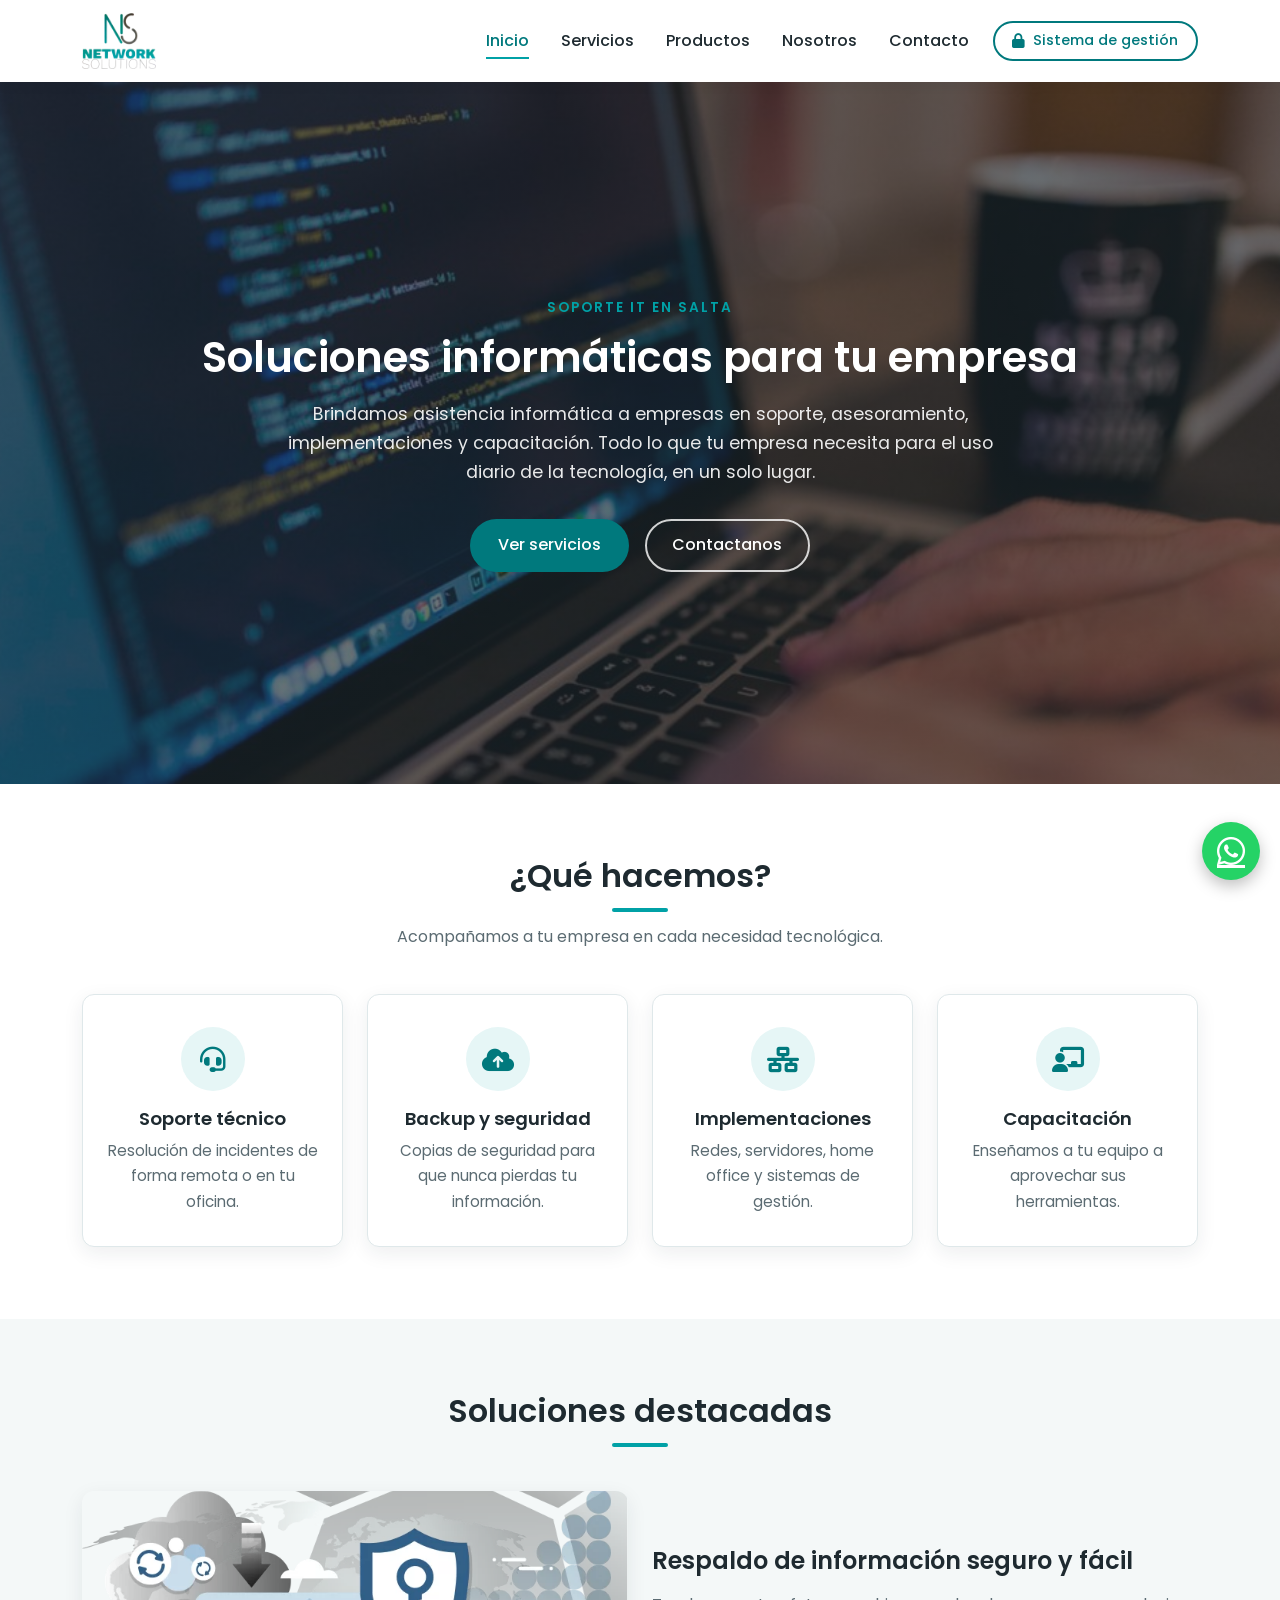
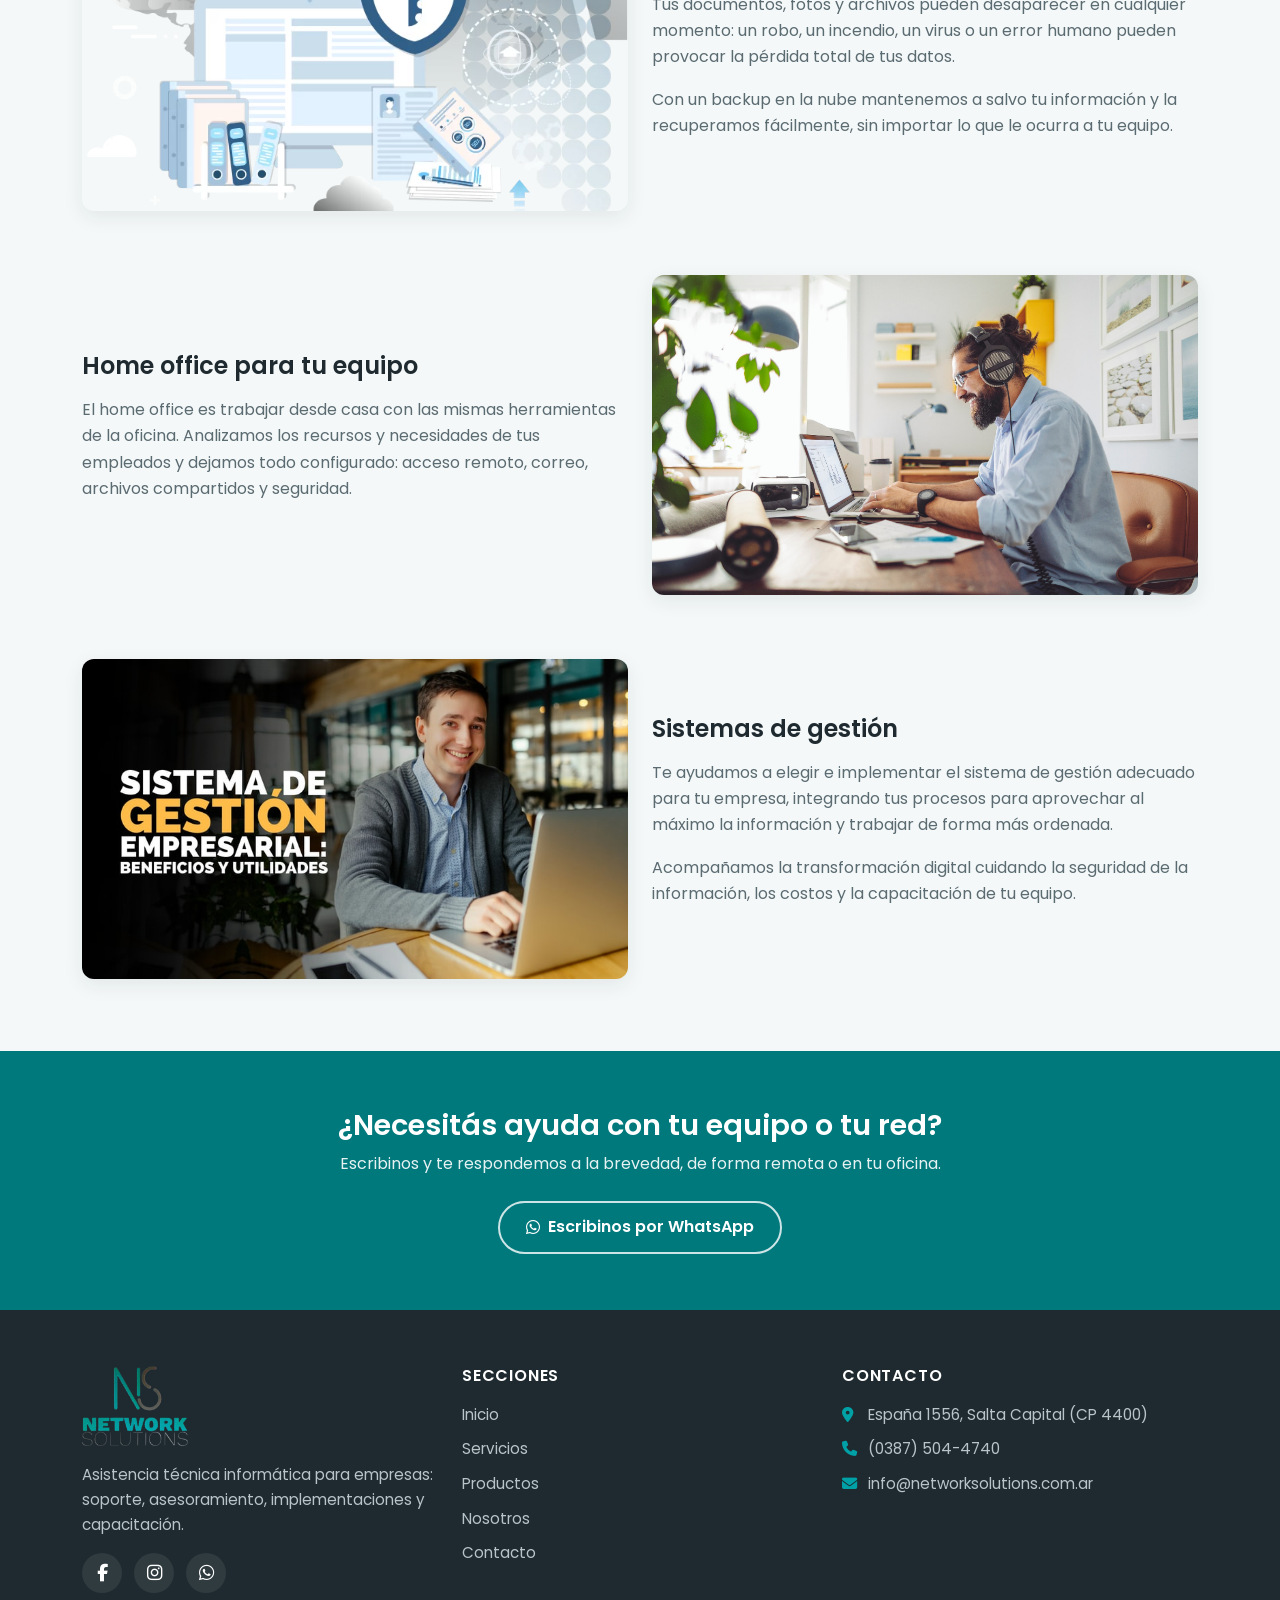
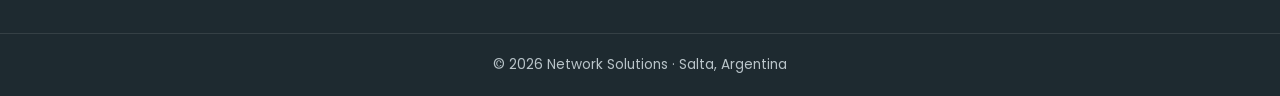
<file: index.html>
<!DOCTYPE html>
<html lang="es">

<head>
    <meta charset="UTF-8">
    <meta name="viewport" content="width=device-width, initial-scale=1.0">
    <meta name="description" content="Asistencia técnica informática para empresas en Salta: soporte, backup, redes, implementaciones y capacitación.">
    <title>Network Solutions | Soporte informático en Salta</title>
    <meta property="og:type" content="website">
    <meta property="og:site_name" content="Network Solutions">
    <meta property="og:title" content="Network Solutions | Soporte informático en Salta">
    <meta property="og:description" content="Soporte técnico, backup, redes, implementaciones y capacitación para empresas en Salta.">
    <meta property="og:url" content="https://www.networksolutions.com.ar/">
    <meta property="og:image" content="https://www.networksolutions.com.ar/img/compartir.jpg">
    <meta property="og:locale" content="es_AR">
    <link rel="icon" href="./img/Logo_NS.png">
    <link href="https://cdn.jsdelivr.net/npm/bootstrap@5.2.3/dist/css/bootstrap.min.css" rel="stylesheet"
        integrity="sha384-rbsA2VBKQhggwzxH7pPCaAqO46MgnOM80zW1RWuH61DGLwZJEdK2Kadq2F9CUG65" crossorigin="anonymous">
    <link rel="stylesheet" href="https://cdnjs.cloudflare.com/ajax/libs/font-awesome/6.7.2/css/all.min.css">
    <link rel="stylesheet" href="./css/estilos.css">
</head>

<body>
    <!-- ENCABEZADO -->
    <header>
        <nav class="navbar navbar-expand-lg navbar-ns sticky-top">
            <div class="container">
                <a class="navbar-brand" href="./index.html">
                    <img src="./img/logo-ns.png" class="logo-nav" alt="Network Solutions">
                </a>
                <button class="navbar-toggler" type="button" data-bs-toggle="collapse" data-bs-target="#menu"
                    aria-controls="menu" aria-expanded="false" aria-label="Abrir menú">
                    <span class="navbar-toggler-icon"></span>
                </button>
                <div class="collapse navbar-collapse" id="menu">
                    <ul class="navbar-nav ms-auto">
                    <li class="nav-item"><a class="nav-link active" aria-current="page" href="./index.html">Inicio</a></li>
                    <li class="nav-item"><a class="nav-link" href="./pages/servicios.html">Servicios</a></li>
                    <li class="nav-item"><a class="nav-link" href="./pages/productos.html">Productos</a></li>
                    <li class="nav-item"><a class="nav-link" href="./pages/nosotros.html">Nosotros</a></li>
                    <li class="nav-item"><a class="nav-link" href="./pages/contacto.html">Contacto</a></li>
                    <li class="nav-item nav-gestion"><a class="btn-ns-outline btn-gestion" href="./gestion/" target="_blank" rel="noopener"><i class="fa-solid fa-lock"></i> Sistema de gestión</a></li>
                    </ul>
                </div>
            </div>
        </nav>
    </header>

    <main>
        <!-- PORTADA -->
        <section class="hero hero-inicio">
            <div class="container">
                <span class="etiqueta">Soporte IT en Salta</span>
                <h1>Soluciones informáticas para tu empresa</h1>
                <p>Brindamos asistencia informática a empresas en soporte, asesoramiento, implementaciones y capacitación.
                    Todo lo que tu empresa necesita para el uso diario de la tecnología, en un solo lugar.</p>
                <div class="hero-botones">
                    <a href="pages/servicios.html" class="btn-ns">Ver servicios</a>
                    <a href="pages/contacto.html" class="btn-ns-light">Contactanos</a>
                </div>
            </div>
        </section>

        <!-- QUÉ HACEMOS -->
        <section class="seccion">
            <div class="container">
                <div class="titulo-seccion">
                    <h2>¿Qué hacemos?</h2>
                    <p>Acompañamos a tu empresa en cada necesidad tecnológica.</p>
                </div>
                <div class="row g-4">
                    <div class="col-sm-6 col-lg-3">
                        <div class="tarjeta">
                            <span class="icono-circulo"><i class="fa-solid fa-headset"></i></span>
                            <h3>Soporte técnico</h3>
                            <p>Resolución de incidentes de forma remota o en tu oficina.</p>
                        </div>
                    </div>
                    <div class="col-sm-6 col-lg-3">
                        <div class="tarjeta">
                            <span class="icono-circulo"><i class="fa-solid fa-cloud-arrow-up"></i></span>
                            <h3>Backup y seguridad</h3>
                            <p>Copias de seguridad para que nunca pierdas tu información.</p>
                        </div>
                    </div>
                    <div class="col-sm-6 col-lg-3">
                        <div class="tarjeta">
                            <span class="icono-circulo"><i class="fa-solid fa-network-wired"></i></span>
                            <h3>Implementaciones</h3>
                            <p>Redes, servidores, home office y sistemas de gestión.</p>
                        </div>
                    </div>
                    <div class="col-sm-6 col-lg-3">
                        <div class="tarjeta">
                            <span class="icono-circulo"><i class="fa-solid fa-chalkboard-user"></i></span>
                            <h3>Capacitación</h3>
                            <p>Enseñamos a tu equipo a aprovechar sus herramientas.</p>
                        </div>
                    </div>
                </div>
            </div>
        </section>

        <!-- DESTACADOS -->
        <section class="seccion seccion-suave">
            <div class="container">
                <div class="titulo-seccion">
                    <h2>Soluciones destacadas</h2>
                </div>

                <div class="row fila-destacada">
                    <div class="col-md-6">
                        <img src="img/copiasnube.webp" alt="Respaldo de información en la nube">
                    </div>
                    <div class="col-md-6">
                        <h3>Respaldo de información seguro y fácil</h3>
                        <p>Tus documentos, fotos y archivos pueden desaparecer en cualquier momento: un robo, un incendio,
                            un virus o un error humano pueden provocar la pérdida total de tus datos.</p>
                        <p>Con un backup en la nube mantenemos a salvo tu información y la recuperamos fácilmente, sin
                            importar lo que le ocurra a tu equipo.</p>
                    </div>
                </div>

                <div class="row fila-destacada flex-md-row-reverse">
                    <div class="col-md-6">
                        <img src="img/home.jpg" alt="Persona trabajando desde su casa">
                    </div>
                    <div class="col-md-6">
                        <h3>Home office para tu equipo</h3>
                        <p>El home office es trabajar desde casa con las mismas herramientas de la oficina. Analizamos los
                            recursos y necesidades de tus empleados y dejamos todo configurado: acceso remoto, correo,
                            archivos compartidos y seguridad.</p>
                    </div>
                </div>

                <div class="row fila-destacada">
                    <div class="col-md-6">
                        <img src="img/gestion.jpg" alt="Sistema de gestión empresarial">
                    </div>
                    <div class="col-md-6">
                        <h3>Sistemas de gestión</h3>
                        <p>Te ayudamos a elegir e implementar el sistema de gestión adecuado para tu empresa, integrando
                            tus procesos para aprovechar al máximo la información y trabajar de forma más ordenada.</p>
                        <p>Acompañamos la transformación digital cuidando la seguridad de la información, los costos y la
                            capacitación de tu equipo.</p>
                    </div>
                </div>
            </div>
        </section>

        <!-- LLAMADA A LA ACCIÓN -->
        <section class="cta">
            <div class="container">
                <h2>¿Necesitás ayuda con tu equipo o tu red?</h2>
                <p>Escribinos y te respondemos a la brevedad, de forma remota o en tu oficina.</p>
                <a href="https://wa.me/5493875044740?text=Hola%2C%20quisiera%20hacer%20una%20consulta" class="btn-ns-light" target="_blank" rel="noopener"><i class="fa-brands fa-whatsapp"></i> Escribinos por WhatsApp</a>
            </div>
        </section>
    </main>

    <!-- PIE DE PÁGINA -->
    <footer>
        <div class="container">
            <div class="row gy-4">
                <div class="col-md-4">
                    <img src="./img/logo-ns.png" class="logo-pie" alt="Network Solutions">
                    <p>Asistencia técnica informática para empresas: soporte, asesoramiento, implementaciones y capacitación.</p>
                    <div class="redes">
                        <a href="https://www.facebook.com/" target="_blank" rel="noopener" aria-label="Facebook"><i class="fa-brands fa-facebook-f"></i></a>
                        <a href="https://www.instagram.com/" target="_blank" rel="noopener" aria-label="Instagram"><i class="fa-brands fa-instagram"></i></a>
                        <a href="https://wa.me/5493875044740" target="_blank" rel="noopener" aria-label="WhatsApp"><i class="fa-brands fa-whatsapp"></i></a>
                    </div>
                </div>
                <div class="col-md-4">
                    <h4>SECCIONES</h4>
                    <ul>
                        <li><a href="./index.html">Inicio</a></li>
                        <li><a href="./pages/servicios.html">Servicios</a></li>
                        <li><a href="./pages/productos.html">Productos</a></li>
                        <li><a href="./pages/nosotros.html">Nosotros</a></li>
                        <li><a href="./pages/contacto.html">Contacto</a></li>
                    </ul>
                </div>
                <div class="col-md-4">
                    <h4>CONTACTO</h4>
                    <ul>
                        <li><i class="fa-solid fa-location-dot"></i> España 1556, Salta Capital (CP 4400)</li>
                        <li><i class="fa-solid fa-phone"></i> <a href="tel:+543875044740">(0387) 504-4740</a></li>
                        <li><i class="fa-solid fa-envelope"></i> <a href="mailto:info@networksolutions.com.ar">info@networksolutions.com.ar</a></li>
                    </ul>
                </div>
            </div>
        </div>
        <div class="pie-final">© 2026 Network Solutions · Salta, Argentina</div>
    </footer>

    <!-- BOTÓN FLOTANTE DE WHATSAPP -->
    <a href="https://wa.me/5493875044740?text=Hola%2C%20quisiera%20hacer%20una%20consulta" class="wasap" target="_blank" rel="noopener" aria-label="Escribinos por WhatsApp">
        <i class="fa-brands fa-whatsapp"></i>
    </a>

    <script src="https://cdn.jsdelivr.net/npm/bootstrap@5.2.3/dist/js/bootstrap.bundle.min.js"
        integrity="sha384-kenU1KFdBIe4zVF0s0G1M5b4hcpxyD9F7jL+jjXkk+Q2h455rYXK/7HAuoJl+0I4"
        crossorigin="anonymous"></script>
</body>

</html>
</file>
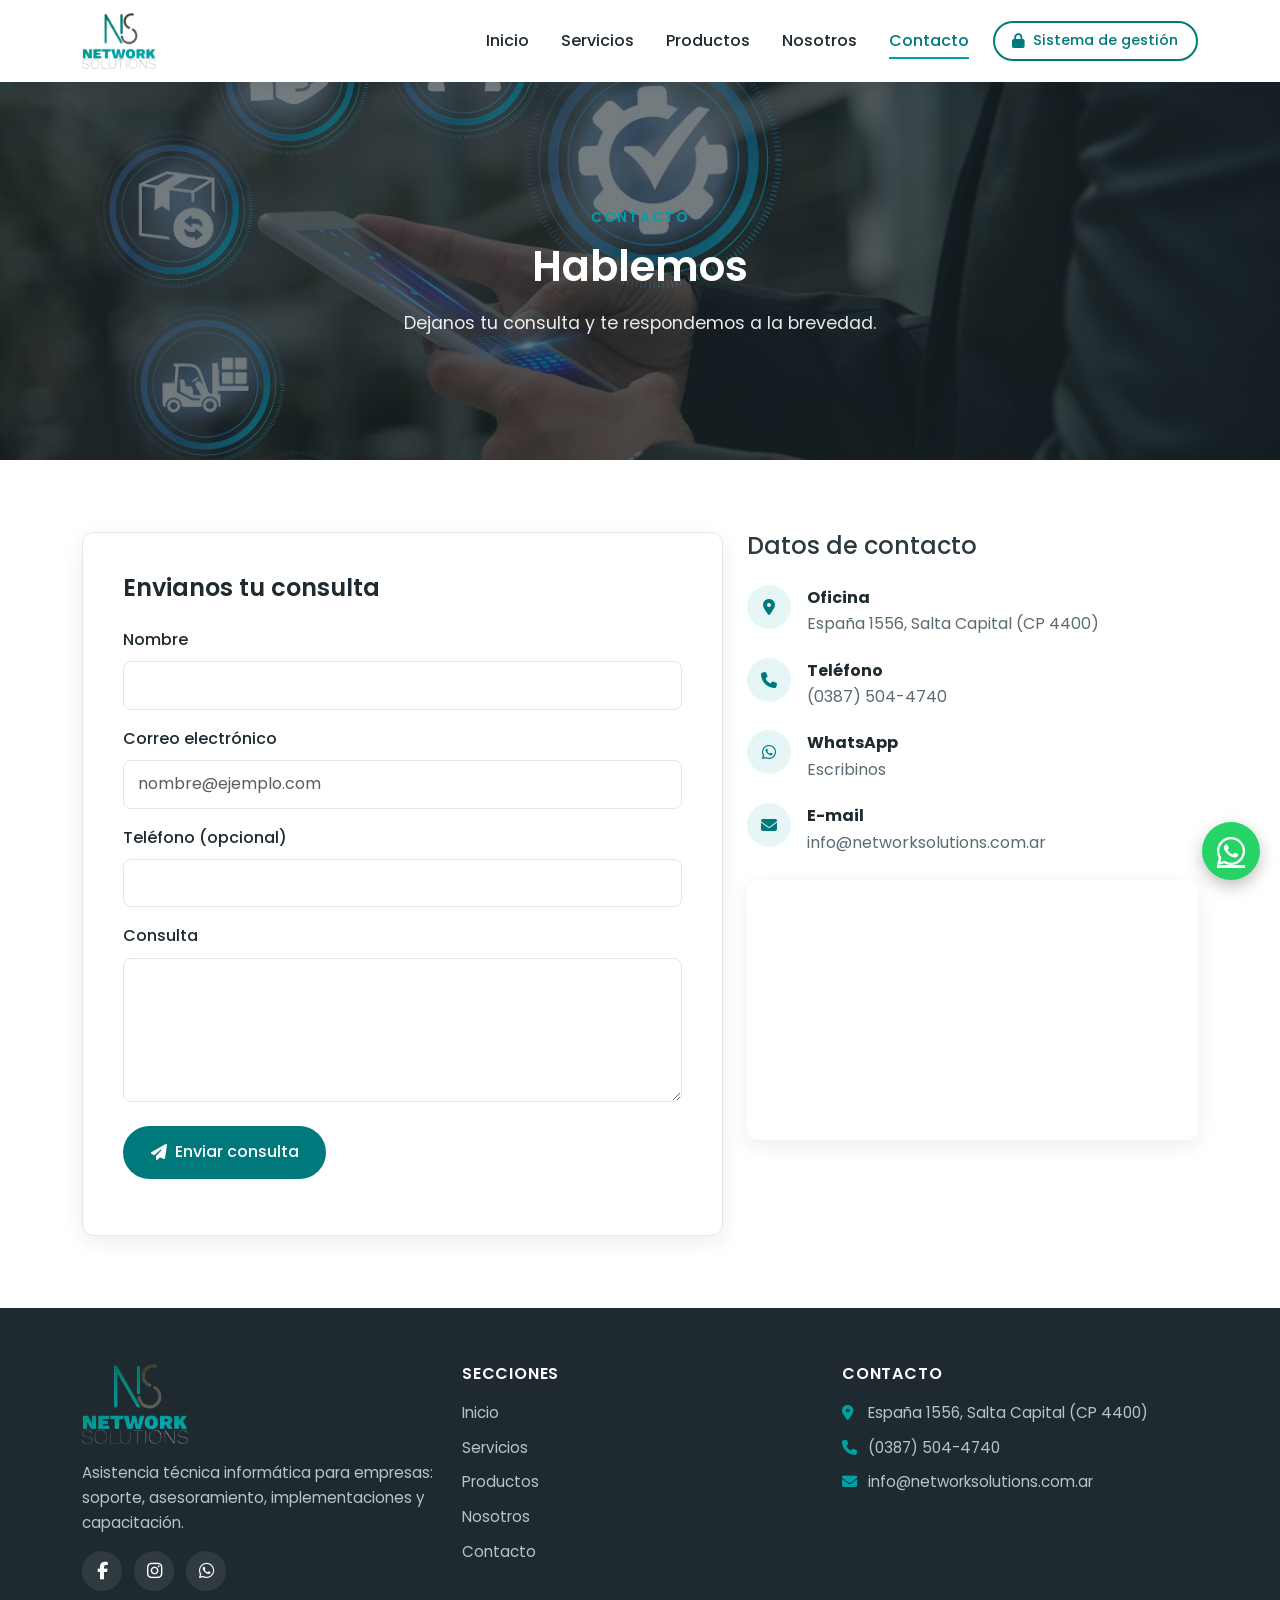
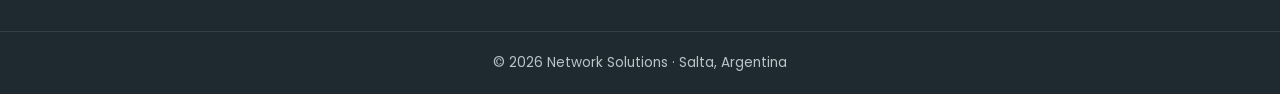
<file: pages/contacto.html>
<!DOCTYPE html>
<html lang="es">

<head>
    <meta charset="UTF-8">
    <meta name="viewport" content="width=device-width, initial-scale=1.0">
    <meta name="description" content="Contactá a Network Solutions: España 1556, Salta. Teléfono, WhatsApp y formulario de consultas.">
    <title>Contacto | Network Solutions</title>
    <link rel="icon" href="../img/Logo_NS.png">
    <link href="https://cdn.jsdelivr.net/npm/bootstrap@5.2.3/dist/css/bootstrap.min.css" rel="stylesheet"
        integrity="sha384-rbsA2VBKQhggwzxH7pPCaAqO46MgnOM80zW1RWuH61DGLwZJEdK2Kadq2F9CUG65" crossorigin="anonymous">
    <link rel="stylesheet" href="https://cdnjs.cloudflare.com/ajax/libs/font-awesome/6.7.2/css/all.min.css">
    <link rel="stylesheet" href="../css/estilos.css">
</head>

<body>
    <!-- ENCABEZADO -->
    <header>
        <nav class="navbar navbar-expand-lg navbar-ns sticky-top">
            <div class="container">
                <a class="navbar-brand" href="../index.html">
                    <img src="../img/logo-ns.png" class="logo-nav" alt="Network Solutions">
                </a>
                <button class="navbar-toggler" type="button" data-bs-toggle="collapse" data-bs-target="#menu"
                    aria-controls="menu" aria-expanded="false" aria-label="Abrir menú">
                    <span class="navbar-toggler-icon"></span>
                </button>
                <div class="collapse navbar-collapse" id="menu">
                    <ul class="navbar-nav ms-auto">
                    <li class="nav-item"><a class="nav-link" href="../index.html">Inicio</a></li>
                    <li class="nav-item"><a class="nav-link" href="../pages/servicios.html">Servicios</a></li>
                    <li class="nav-item"><a class="nav-link" href="../pages/productos.html">Productos</a></li>
                    <li class="nav-item"><a class="nav-link" href="../pages/nosotros.html">Nosotros</a></li>
                    <li class="nav-item"><a class="nav-link active" aria-current="page" href="../pages/contacto.html">Contacto</a></li>
                    <li class="nav-item nav-gestion"><a class="btn-ns-outline btn-gestion" href="../gestion/" target="_blank" rel="noopener"><i class="fa-solid fa-lock"></i> Sistema de gestión</a></li>
                    </ul>
                </div>
            </div>
        </nav>
    </header>

    <main>
        <!-- PORTADA -->
        <section class="hero hero-contacto">
            <div class="container">
                <span class="etiqueta">Contacto</span>
                <h1>Hablemos</h1>
                <p>Dejanos tu consulta y te respondemos a la brevedad.</p>
            </div>
        </section>

        <section class="seccion">
            <div class="container">
                <div class="row g-4 gy-5">
                    <div class="col-lg-7">
                        <form class="form-ns" id="formContacto" action="https://formsubmit.co/info@networksolutions.com.ar" method="POST">
                            <h2>Envianos tu consulta</h2>
                            <input type="hidden" name="_subject" value="Nueva consulta desde la web">
                            <input type="hidden" name="_template" value="table">
                            <input type="text" name="_honey" style="display:none">
                            <div class="mb-3">
                                <label for="nombre" class="form-label">Nombre</label>
                                <input type="text" class="form-control" id="nombre" name="nombre" required>
                            </div>
                            <div class="mb-3">
                                <label for="email" class="form-label">Correo electrónico</label>
                                <input type="email" class="form-control" id="email" name="email" placeholder="nombre@ejemplo.com" required>
                            </div>
                            <div class="mb-3">
                                <label for="telefono" class="form-label">Teléfono (opcional)</label>
                                <input type="tel" class="form-control" id="telefono" name="telefono">
                            </div>
                            <div class="mb-4">
                                <label for="consulta" class="form-label">Consulta</label>
                                <textarea class="form-control" id="consulta" name="consulta" rows="5" required></textarea>
                            </div>
                            <button type="submit" class="btn-ns"><i class="fa-solid fa-paper-plane"></i> Enviar consulta</button>
                            <div id="formMensaje" class="mt-3" role="status" aria-live="polite"></div>
                        </form>
                    </div>
                    <div class="col-lg-5">
                        <h2 class="h4 mb-4">Datos de contacto</h2>
                        <ul class="datos-contacto">
                            <li><i class="fa-solid fa-location-dot"></i><div><strong>Oficina</strong><span>España 1556, Salta Capital (CP 4400)</span></div></li>
                            <li><i class="fa-solid fa-phone"></i><div><strong>Teléfono</strong><a href="tel:+543875044740">(0387) 504-4740</a></div></li>
                            <li><i class="fa-brands fa-whatsapp"></i><div><strong>WhatsApp</strong><a href="https://wa.me/5493875044740" target="_blank" rel="noopener">Escribinos</a></div></li>
                            <li><i class="fa-solid fa-envelope"></i><div><strong>E-mail</strong><a href="mailto:info@networksolutions.com.ar">info@networksolutions.com.ar</a></div></li>
                        </ul>
                        <iframe class="mapa" title="Ubicación de la oficina" loading="lazy"
                            src="https://maps.google.com/maps?q=Espa%C3%B1a%201556%2C%20Salta%2C%20Argentina&amp;z=16&amp;output=embed"></iframe>
                    </div>
                </div>
            </div>
        </section>
    </main>

    <!-- PIE DE PÁGINA -->
    <footer>
        <div class="container">
            <div class="row gy-4">
                <div class="col-md-4">
                    <img src="../img/logo-ns.png" class="logo-pie" alt="Network Solutions">
                    <p>Asistencia técnica informática para empresas: soporte, asesoramiento, implementaciones y capacitación.</p>
                    <div class="redes">
                        <a href="https://www.facebook.com/" target="_blank" rel="noopener" aria-label="Facebook"><i class="fa-brands fa-facebook-f"></i></a>
                        <a href="https://www.instagram.com/" target="_blank" rel="noopener" aria-label="Instagram"><i class="fa-brands fa-instagram"></i></a>
                        <a href="https://wa.me/5493875044740" target="_blank" rel="noopener" aria-label="WhatsApp"><i class="fa-brands fa-whatsapp"></i></a>
                    </div>
                </div>
                <div class="col-md-4">
                    <h4>SECCIONES</h4>
                    <ul>
                        <li><a href="../index.html">Inicio</a></li>
                        <li><a href="../pages/servicios.html">Servicios</a></li>
                        <li><a href="../pages/productos.html">Productos</a></li>
                        <li><a href="../pages/nosotros.html">Nosotros</a></li>
                        <li><a href="../pages/contacto.html">Contacto</a></li>
                    </ul>
                </div>
                <div class="col-md-4">
                    <h4>CONTACTO</h4>
                    <ul>
                        <li><i class="fa-solid fa-location-dot"></i> España 1556, Salta Capital (CP 4400)</li>
                        <li><i class="fa-solid fa-phone"></i> <a href="tel:+543875044740">(0387) 504-4740</a></li>
                        <li><i class="fa-solid fa-envelope"></i> <a href="mailto:info@networksolutions.com.ar">info@networksolutions.com.ar</a></li>
                    </ul>
                </div>
            </div>
        </div>
        <div class="pie-final">© 2026 Network Solutions · Salta, Argentina</div>
    </footer>

    <!-- BOTÓN FLOTANTE DE WHATSAPP -->
    <a href="https://wa.me/5493875044740?text=Hola%2C%20quisiera%20hacer%20una%20consulta" class="wasap" target="_blank" rel="noopener" aria-label="Escribinos por WhatsApp">
        <i class="fa-brands fa-whatsapp"></i>
    </a>

    <script src="https://cdn.jsdelivr.net/npm/bootstrap@5.2.3/dist/js/bootstrap.bundle.min.js"
        integrity="sha384-kenU1KFdBIe4zVF0s0G1M5b4hcpxyD9F7jL+jjXkk+Q2h455rYXK/7HAuoJl+0I4"
        crossorigin="anonymous"></script>
    <!-- Envío del formulario sin salir de la página (FormSubmit en modo AJAX) -->
    <script>
        (function () {
            var form = document.getElementById('formContacto');
            var msj = document.getElementById('formMensaje');
            if (!form || !window.fetch) return;   // sin JavaScript: envío común
            form.addEventListener('submit', function (e) {
                e.preventDefault();
                if (form._honey && form._honey.value) return;   // robot
                var boton = form.querySelector('button[type=submit]');
                var datos = {};
                new FormData(form).forEach(function (v, k) { datos[k] = v; });
                boton.disabled = true;
                msj.className = 'mt-3';
                msj.textContent = 'Enviando…';
                fetch('https://formsubmit.co/ajax/info@networksolutions.com.ar', {
                    method: 'POST',
                    headers: { 'Content-Type': 'application/json', 'Accept': 'application/json' },
                    body: JSON.stringify(datos)
                }).then(function (r) { return r.json(); }).then(function (r) {
                    if (String(r.success) === 'true') {
                        form.reset();
                        msj.className = 'mt-3 alert alert-success';
                        msj.textContent = '¡Gracias! Recibimos tu consulta y te respondemos a la brevedad.';
                    } else { throw new Error(r.message || 'error'); }
                }).catch(function () {
                    msj.className = 'mt-3 alert alert-danger';
                    msj.innerHTML = 'No pudimos enviar la consulta. Probá de nuevo o escribinos por <a href="https://wa.me/5493875044740" target="_blank" rel="noopener">WhatsApp</a>.';
                }).finally(function () { boton.disabled = false; });
            });
        })();
    </script>
</body>

</html>
</file>
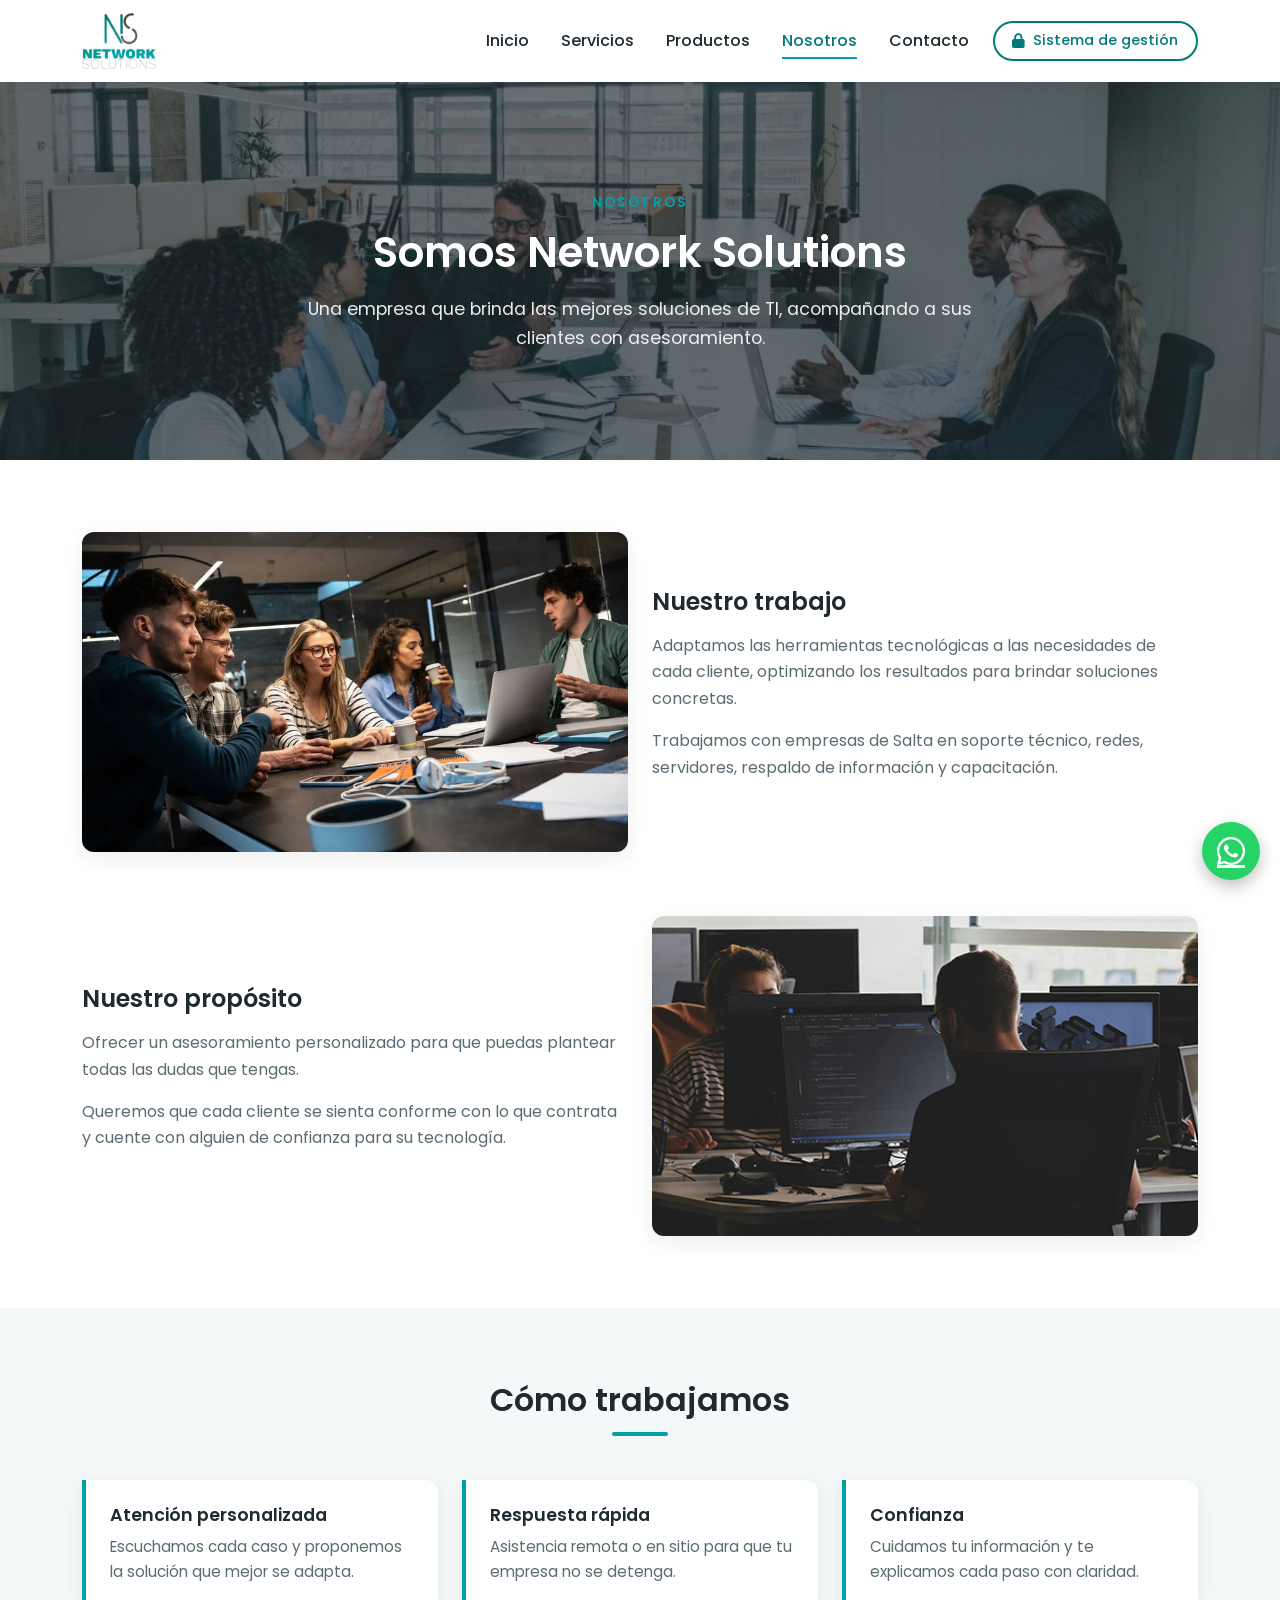
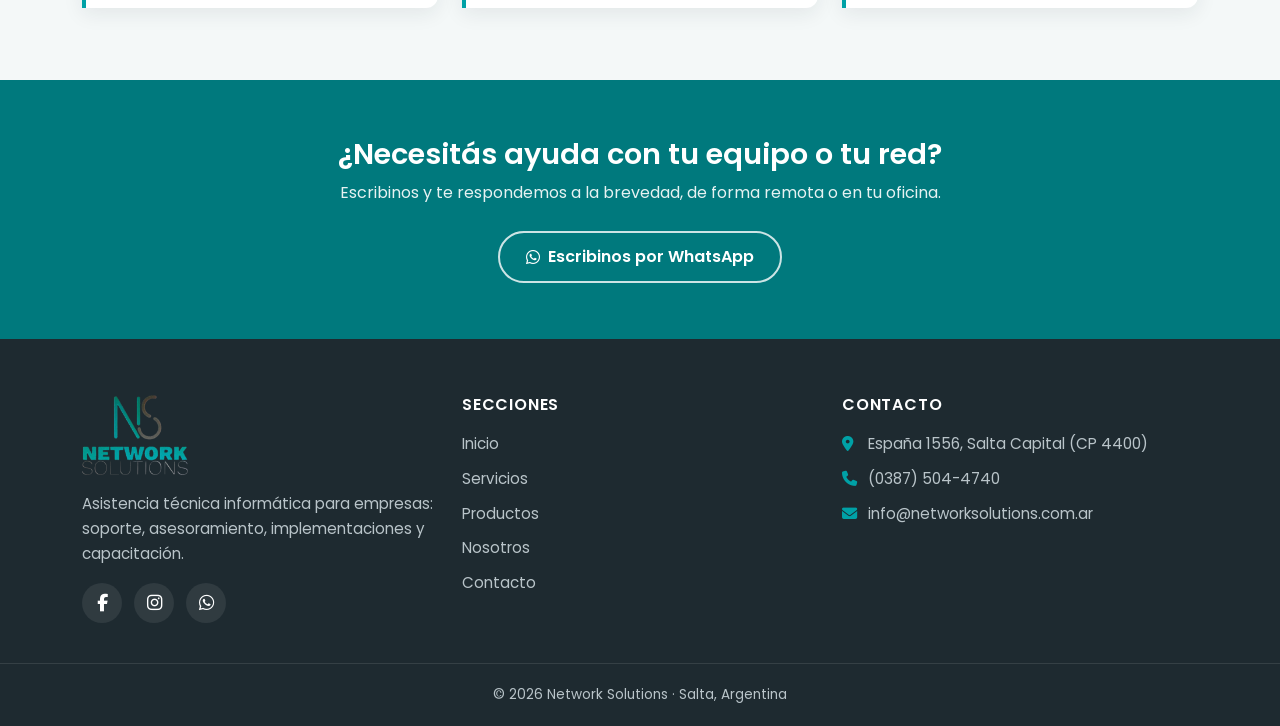
<file: pages/nosotros.html>
<!DOCTYPE html>
<html lang="es">

<head>
    <meta charset="UTF-8">
    <meta name="viewport" content="width=device-width, initial-scale=1.0">
    <meta name="description" content="Conocé a Network Solutions: soluciones de TI y asesoramiento personalizado para empresas en Salta.">
    <title>Nosotros | Network Solutions</title>
    <link rel="icon" href="../img/Logo_NS.png">
    <link href="https://cdn.jsdelivr.net/npm/bootstrap@5.2.3/dist/css/bootstrap.min.css" rel="stylesheet"
        integrity="sha384-rbsA2VBKQhggwzxH7pPCaAqO46MgnOM80zW1RWuH61DGLwZJEdK2Kadq2F9CUG65" crossorigin="anonymous">
    <link rel="stylesheet" href="https://cdnjs.cloudflare.com/ajax/libs/font-awesome/6.7.2/css/all.min.css">
    <link rel="stylesheet" href="../css/estilos.css">
</head>

<body>
    <!-- ENCABEZADO -->
    <header>
        <nav class="navbar navbar-expand-lg navbar-ns sticky-top">
            <div class="container">
                <a class="navbar-brand" href="../index.html">
                    <img src="../img/logo-ns.png" class="logo-nav" alt="Network Solutions">
                </a>
                <button class="navbar-toggler" type="button" data-bs-toggle="collapse" data-bs-target="#menu"
                    aria-controls="menu" aria-expanded="false" aria-label="Abrir menú">
                    <span class="navbar-toggler-icon"></span>
                </button>
                <div class="collapse navbar-collapse" id="menu">
                    <ul class="navbar-nav ms-auto">
                    <li class="nav-item"><a class="nav-link" href="../index.html">Inicio</a></li>
                    <li class="nav-item"><a class="nav-link" href="../pages/servicios.html">Servicios</a></li>
                    <li class="nav-item"><a class="nav-link" href="../pages/productos.html">Productos</a></li>
                    <li class="nav-item"><a class="nav-link active" aria-current="page" href="../pages/nosotros.html">Nosotros</a></li>
                    <li class="nav-item"><a class="nav-link" href="../pages/contacto.html">Contacto</a></li>
                    <li class="nav-item nav-gestion"><a class="btn-ns-outline btn-gestion" href="../gestion/" target="_blank" rel="noopener"><i class="fa-solid fa-lock"></i> Sistema de gestión</a></li>
                    </ul>
                </div>
            </div>
        </nav>
    </header>

    <main>
        <!-- PORTADA -->
        <section class="hero hero-nosotros">
            <div class="container">
                <span class="etiqueta">Nosotros</span>
                <h1>Somos Network Solutions</h1>
                <p>Una empresa que brinda las mejores soluciones de TI, acompañando a sus clientes con asesoramiento.</p>
            </div>
        </section>

        <section class="seccion">
            <div class="container">
                <div class="row fila-destacada">
                    <div class="col-md-6">
                        <img src="../img/Nosotros1.webp" alt="Equipo de trabajo de Network Solutions">
                    </div>
                    <div class="col-md-6">
                        <h3>Nuestro trabajo</h3>
                        <p>Adaptamos las herramientas tecnológicas a las necesidades de cada cliente, optimizando los
                            resultados para brindar soluciones concretas.</p>
                        <p>Trabajamos con empresas de Salta en soporte técnico, redes, servidores, respaldo de información y
                            capacitación.</p>
                    </div>
                </div>
                <div class="row fila-destacada flex-md-row-reverse">
                    <div class="col-md-6">
                        <img src="../img/nosotros2.jpg" alt="Técnicos trabajando en computadoras">
                    </div>
                    <div class="col-md-6">
                        <h3>Nuestro propósito</h3>
                        <p>Ofrecer un asesoramiento personalizado para que puedas plantear todas las dudas que tengas.</p>
                        <p>Queremos que cada cliente se sienta conforme con lo que contrata y cuente con alguien de
                            confianza para su tecnología.</p>
                    </div>
                </div>
            </div>
        </section>

        <section class="seccion seccion-suave">
            <div class="container">
                <div class="titulo-seccion">
                    <h2>Cómo trabajamos</h2>
                </div>
                <div class="row g-4">
                    <div class="col-md-4">
                        <div class="valor">
                            <h3>Atención personalizada</h3>
                            <p>Escuchamos cada caso y proponemos la solución que mejor se adapta.</p>
                        </div>
                    </div>
                    <div class="col-md-4">
                        <div class="valor">
                            <h3>Respuesta rápida</h3>
                            <p>Asistencia remota o en sitio para que tu empresa no se detenga.</p>
                        </div>
                    </div>
                    <div class="col-md-4">
                        <div class="valor">
                            <h3>Confianza</h3>
                            <p>Cuidamos tu información y te explicamos cada paso con claridad.</p>
                        </div>
                    </div>
                </div>
            </div>
        </section>

        <!-- LLAMADA A LA ACCIÓN -->
        <section class="cta">
            <div class="container">
                <h2>¿Necesitás ayuda con tu equipo o tu red?</h2>
                <p>Escribinos y te respondemos a la brevedad, de forma remota o en tu oficina.</p>
                <a href="https://wa.me/5493875044740?text=Hola%2C%20quisiera%20hacer%20una%20consulta" class="btn-ns-light" target="_blank" rel="noopener"><i class="fa-brands fa-whatsapp"></i> Escribinos por WhatsApp</a>
            </div>
        </section>
    </main>

    <!-- PIE DE PÁGINA -->
    <footer>
        <div class="container">
            <div class="row gy-4">
                <div class="col-md-4">
                    <img src="../img/logo-ns.png" class="logo-pie" alt="Network Solutions">
                    <p>Asistencia técnica informática para empresas: soporte, asesoramiento, implementaciones y capacitación.</p>
                    <div class="redes">
                        <a href="https://www.facebook.com/" target="_blank" rel="noopener" aria-label="Facebook"><i class="fa-brands fa-facebook-f"></i></a>
                        <a href="https://www.instagram.com/" target="_blank" rel="noopener" aria-label="Instagram"><i class="fa-brands fa-instagram"></i></a>
                        <a href="https://wa.me/5493875044740" target="_blank" rel="noopener" aria-label="WhatsApp"><i class="fa-brands fa-whatsapp"></i></a>
                    </div>
                </div>
                <div class="col-md-4">
                    <h4>SECCIONES</h4>
                    <ul>
                        <li><a href="../index.html">Inicio</a></li>
                        <li><a href="../pages/servicios.html">Servicios</a></li>
                        <li><a href="../pages/productos.html">Productos</a></li>
                        <li><a href="../pages/nosotros.html">Nosotros</a></li>
                        <li><a href="../pages/contacto.html">Contacto</a></li>
                    </ul>
                </div>
                <div class="col-md-4">
                    <h4>CONTACTO</h4>
                    <ul>
                        <li><i class="fa-solid fa-location-dot"></i> España 1556, Salta Capital (CP 4400)</li>
                        <li><i class="fa-solid fa-phone"></i> <a href="tel:+543875044740">(0387) 504-4740</a></li>
                        <li><i class="fa-solid fa-envelope"></i> <a href="mailto:info@networksolutions.com.ar">info@networksolutions.com.ar</a></li>
                    </ul>
                </div>
            </div>
        </div>
        <div class="pie-final">© 2026 Network Solutions · Salta, Argentina</div>
    </footer>

    <!-- BOTÓN FLOTANTE DE WHATSAPP -->
    <a href="https://wa.me/5493875044740?text=Hola%2C%20quisiera%20hacer%20una%20consulta" class="wasap" target="_blank" rel="noopener" aria-label="Escribinos por WhatsApp">
        <i class="fa-brands fa-whatsapp"></i>
    </a>

    <script src="https://cdn.jsdelivr.net/npm/bootstrap@5.2.3/dist/js/bootstrap.bundle.min.js"
        integrity="sha384-kenU1KFdBIe4zVF0s0G1M5b4hcpxyD9F7jL+jjXkk+Q2h455rYXK/7HAuoJl+0I4"
        crossorigin="anonymous"></script>
</body>

</html>
</file>
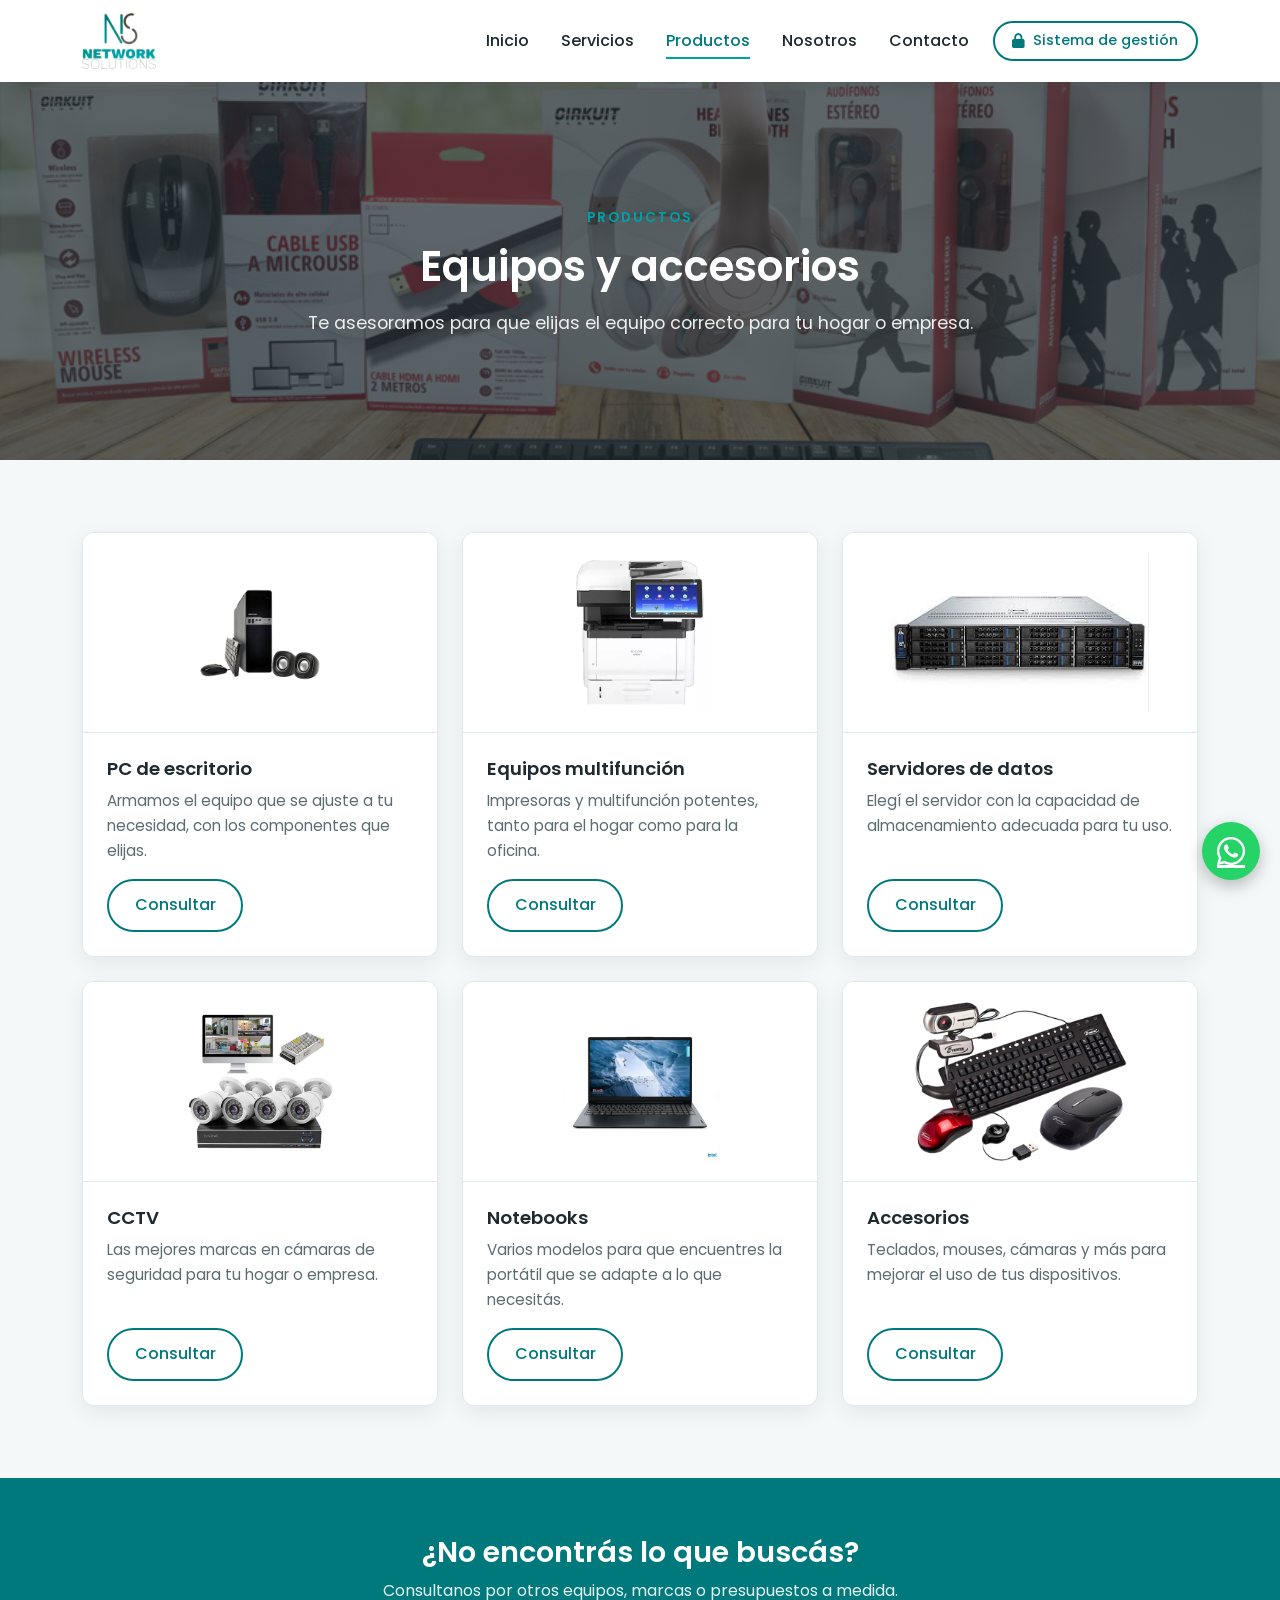
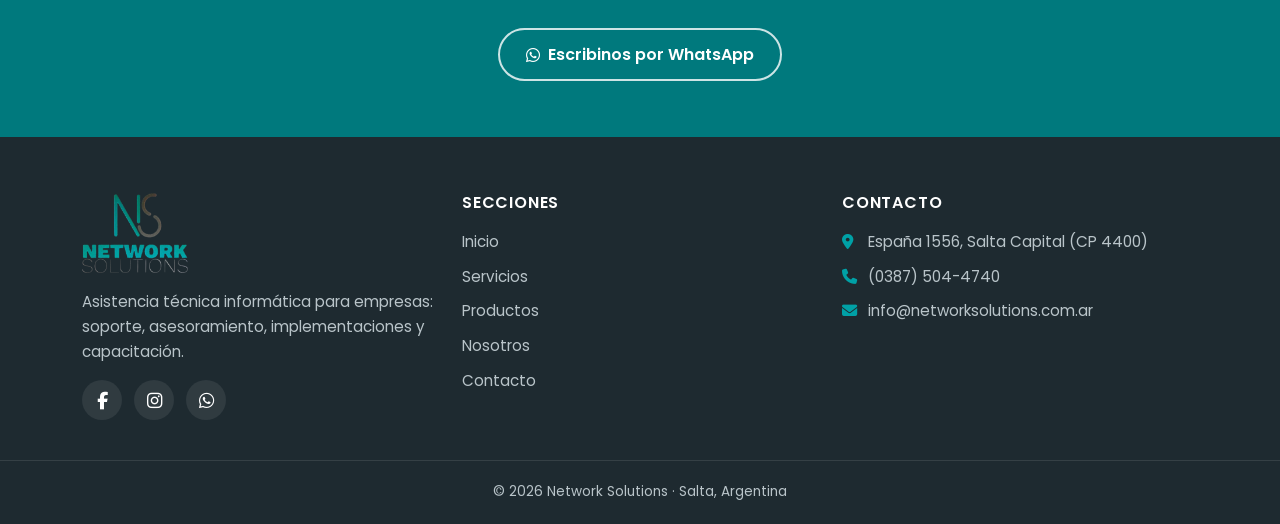
<file: pages/productos.html>
<!DOCTYPE html>
<html lang="es">

<head>
    <meta charset="UTF-8">
    <meta name="viewport" content="width=device-width, initial-scale=1.0">
    <meta name="description" content="PC de escritorio, notebooks, impresoras multifunción, servidores, CCTV y accesorios en Salta.">
    <title>Productos | Network Solutions</title>
    <link rel="icon" href="../img/Logo_NS.png">
    <link href="https://cdn.jsdelivr.net/npm/bootstrap@5.2.3/dist/css/bootstrap.min.css" rel="stylesheet"
        integrity="sha384-rbsA2VBKQhggwzxH7pPCaAqO46MgnOM80zW1RWuH61DGLwZJEdK2Kadq2F9CUG65" crossorigin="anonymous">
    <link rel="stylesheet" href="https://cdnjs.cloudflare.com/ajax/libs/font-awesome/6.7.2/css/all.min.css">
    <link rel="stylesheet" href="../css/estilos.css">
</head>

<body>
    <!-- ENCABEZADO -->
    <header>
        <nav class="navbar navbar-expand-lg navbar-ns sticky-top">
            <div class="container">
                <a class="navbar-brand" href="../index.html">
                    <img src="../img/logo-ns.png" class="logo-nav" alt="Network Solutions">
                </a>
                <button class="navbar-toggler" type="button" data-bs-toggle="collapse" data-bs-target="#menu"
                    aria-controls="menu" aria-expanded="false" aria-label="Abrir menú">
                    <span class="navbar-toggler-icon"></span>
                </button>
                <div class="collapse navbar-collapse" id="menu">
                    <ul class="navbar-nav ms-auto">
                    <li class="nav-item"><a class="nav-link" href="../index.html">Inicio</a></li>
                    <li class="nav-item"><a class="nav-link" href="../pages/servicios.html">Servicios</a></li>
                    <li class="nav-item"><a class="nav-link active" aria-current="page" href="../pages/productos.html">Productos</a></li>
                    <li class="nav-item"><a class="nav-link" href="../pages/nosotros.html">Nosotros</a></li>
                    <li class="nav-item"><a class="nav-link" href="../pages/contacto.html">Contacto</a></li>
                    <li class="nav-item nav-gestion"><a class="btn-ns-outline btn-gestion" href="../gestion/" target="_blank" rel="noopener"><i class="fa-solid fa-lock"></i> Sistema de gestión</a></li>
                    </ul>
                </div>
            </div>
        </nav>
    </header>

    <main>
        <!-- PORTADA -->
        <section class="hero hero-productos">
            <div class="container">
                <span class="etiqueta">Productos</span>
                <h1>Equipos y accesorios</h1>
                <p>Te asesoramos para que elijas el equipo correcto para tu hogar o empresa.</p>
            </div>
        </section>

        <section class="seccion seccion-suave">
            <div class="container">
                <div class="row g-4">
                    <div class="col-sm-6 col-lg-4">
                        <div class="producto">
                            <div class="producto-img"><img src="../img/pcs.webp" alt="PC de escritorio"></div>
                            <div class="producto-cuerpo">
                                <h3>PC de escritorio</h3>
                                <p>Armamos el equipo que se ajuste a tu necesidad, con los componentes que elijas.</p>
                                <a href="https://wa.me/5493875044740?text=Hola%2C%20quisiera%20consultar%20por%20PC%20de%20escritorio" class="btn-ns-outline align-self-start" target="_blank" rel="noopener">Consultar</a>
                            </div>
                        </div>
                    </div>
                    <div class="col-sm-6 col-lg-4">
                        <div class="producto">
                            <div class="producto-img"><img src="../img/impresora.webp" alt="Equipos multifunción"></div>
                            <div class="producto-cuerpo">
                                <h3>Equipos multifunción</h3>
                                <p>Impresoras y multifunción potentes, tanto para el hogar como para la oficina.</p>
                                <a href="https://wa.me/5493875044740?text=Hola%2C%20quisiera%20consultar%20por%20Equipos%20multifunci%C3%B3n" class="btn-ns-outline align-self-start" target="_blank" rel="noopener">Consultar</a>
                            </div>
                        </div>
                    </div>
                    <div class="col-sm-6 col-lg-4">
                        <div class="producto">
                            <div class="producto-img"><img src="../img/server.jpeg" alt="Servidores de datos"></div>
                            <div class="producto-cuerpo">
                                <h3>Servidores de datos</h3>
                                <p>Elegí el servidor con la capacidad de almacenamiento adecuada para tu uso.</p>
                                <a href="https://wa.me/5493875044740?text=Hola%2C%20quisiera%20consultar%20por%20Servidores%20de%20datos" class="btn-ns-outline align-self-start" target="_blank" rel="noopener">Consultar</a>
                            </div>
                        </div>
                    </div>
                    <div class="col-sm-6 col-lg-4">
                        <div class="producto">
                            <div class="producto-img"><img src="../img/camaras.webp" alt="CCTV"></div>
                            <div class="producto-cuerpo">
                                <h3>CCTV</h3>
                                <p>Las mejores marcas en cámaras de seguridad para tu hogar o empresa.</p>
                                <a href="https://wa.me/5493875044740?text=Hola%2C%20quisiera%20consultar%20por%20CCTV" class="btn-ns-outline align-self-start" target="_blank" rel="noopener">Consultar</a>
                            </div>
                        </div>
                    </div>
                    <div class="col-sm-6 col-lg-4">
                        <div class="producto">
                            <div class="producto-img"><img src="../img/notebook.webp" alt="Notebooks"></div>
                            <div class="producto-cuerpo">
                                <h3>Notebooks</h3>
                                <p>Varios modelos para que encuentres la portátil que se adapte a lo que necesitás.</p>
                                <a href="https://wa.me/5493875044740?text=Hola%2C%20quisiera%20consultar%20por%20Notebooks" class="btn-ns-outline align-self-start" target="_blank" rel="noopener">Consultar</a>
                            </div>
                        </div>
                    </div>
                    <div class="col-sm-6 col-lg-4">
                        <div class="producto">
                            <div class="producto-img"><img src="../img/accesorios-vs.png" alt="Accesorios"></div>
                            <div class="producto-cuerpo">
                                <h3>Accesorios</h3>
                                <p>Teclados, mouses, cámaras y más para mejorar el uso de tus dispositivos.</p>
                                <a href="https://wa.me/5493875044740?text=Hola%2C%20quisiera%20consultar%20por%20Accesorios" class="btn-ns-outline align-self-start" target="_blank" rel="noopener">Consultar</a>
                            </div>
                        </div>
                    </div>
                </div>
            </div>
        </section>

        <!-- LLAMADA A LA ACCIÓN -->
        <section class="cta">
            <div class="container">
                <h2>¿No encontrás lo que buscás?</h2>
                <p>Consultanos por otros equipos, marcas o presupuestos a medida.</p>
                <a href="https://wa.me/5493875044740?text=Hola%2C%20quisiera%20hacer%20una%20consulta" class="btn-ns-light" target="_blank" rel="noopener"><i class="fa-brands fa-whatsapp"></i> Escribinos por WhatsApp</a>
            </div>
        </section>
    </main>

    <!-- PIE DE PÁGINA -->
    <footer>
        <div class="container">
            <div class="row gy-4">
                <div class="col-md-4">
                    <img src="../img/logo-ns.png" class="logo-pie" alt="Network Solutions">
                    <p>Asistencia técnica informática para empresas: soporte, asesoramiento, implementaciones y capacitación.</p>
                    <div class="redes">
                        <a href="https://www.facebook.com/" target="_blank" rel="noopener" aria-label="Facebook"><i class="fa-brands fa-facebook-f"></i></a>
                        <a href="https://www.instagram.com/" target="_blank" rel="noopener" aria-label="Instagram"><i class="fa-brands fa-instagram"></i></a>
                        <a href="https://wa.me/5493875044740" target="_blank" rel="noopener" aria-label="WhatsApp"><i class="fa-brands fa-whatsapp"></i></a>
                    </div>
                </div>
                <div class="col-md-4">
                    <h4>SECCIONES</h4>
                    <ul>
                        <li><a href="../index.html">Inicio</a></li>
                        <li><a href="../pages/servicios.html">Servicios</a></li>
                        <li><a href="../pages/productos.html">Productos</a></li>
                        <li><a href="../pages/nosotros.html">Nosotros</a></li>
                        <li><a href="../pages/contacto.html">Contacto</a></li>
                    </ul>
                </div>
                <div class="col-md-4">
                    <h4>CONTACTO</h4>
                    <ul>
                        <li><i class="fa-solid fa-location-dot"></i> España 1556, Salta Capital (CP 4400)</li>
                        <li><i class="fa-solid fa-phone"></i> <a href="tel:+543875044740">(0387) 504-4740</a></li>
                        <li><i class="fa-solid fa-envelope"></i> <a href="mailto:info@networksolutions.com.ar">info@networksolutions.com.ar</a></li>
                    </ul>
                </div>
            </div>
        </div>
        <div class="pie-final">© 2026 Network Solutions · Salta, Argentina</div>
    </footer>

    <!-- BOTÓN FLOTANTE DE WHATSAPP -->
    <a href="https://wa.me/5493875044740?text=Hola%2C%20quisiera%20hacer%20una%20consulta" class="wasap" target="_blank" rel="noopener" aria-label="Escribinos por WhatsApp">
        <i class="fa-brands fa-whatsapp"></i>
    </a>

    <script src="https://cdn.jsdelivr.net/npm/bootstrap@5.2.3/dist/js/bootstrap.bundle.min.js"
        integrity="sha384-kenU1KFdBIe4zVF0s0G1M5b4hcpxyD9F7jL+jjXkk+Q2h455rYXK/7HAuoJl+0I4"
        crossorigin="anonymous"></script>
</body>

</html>
</file>
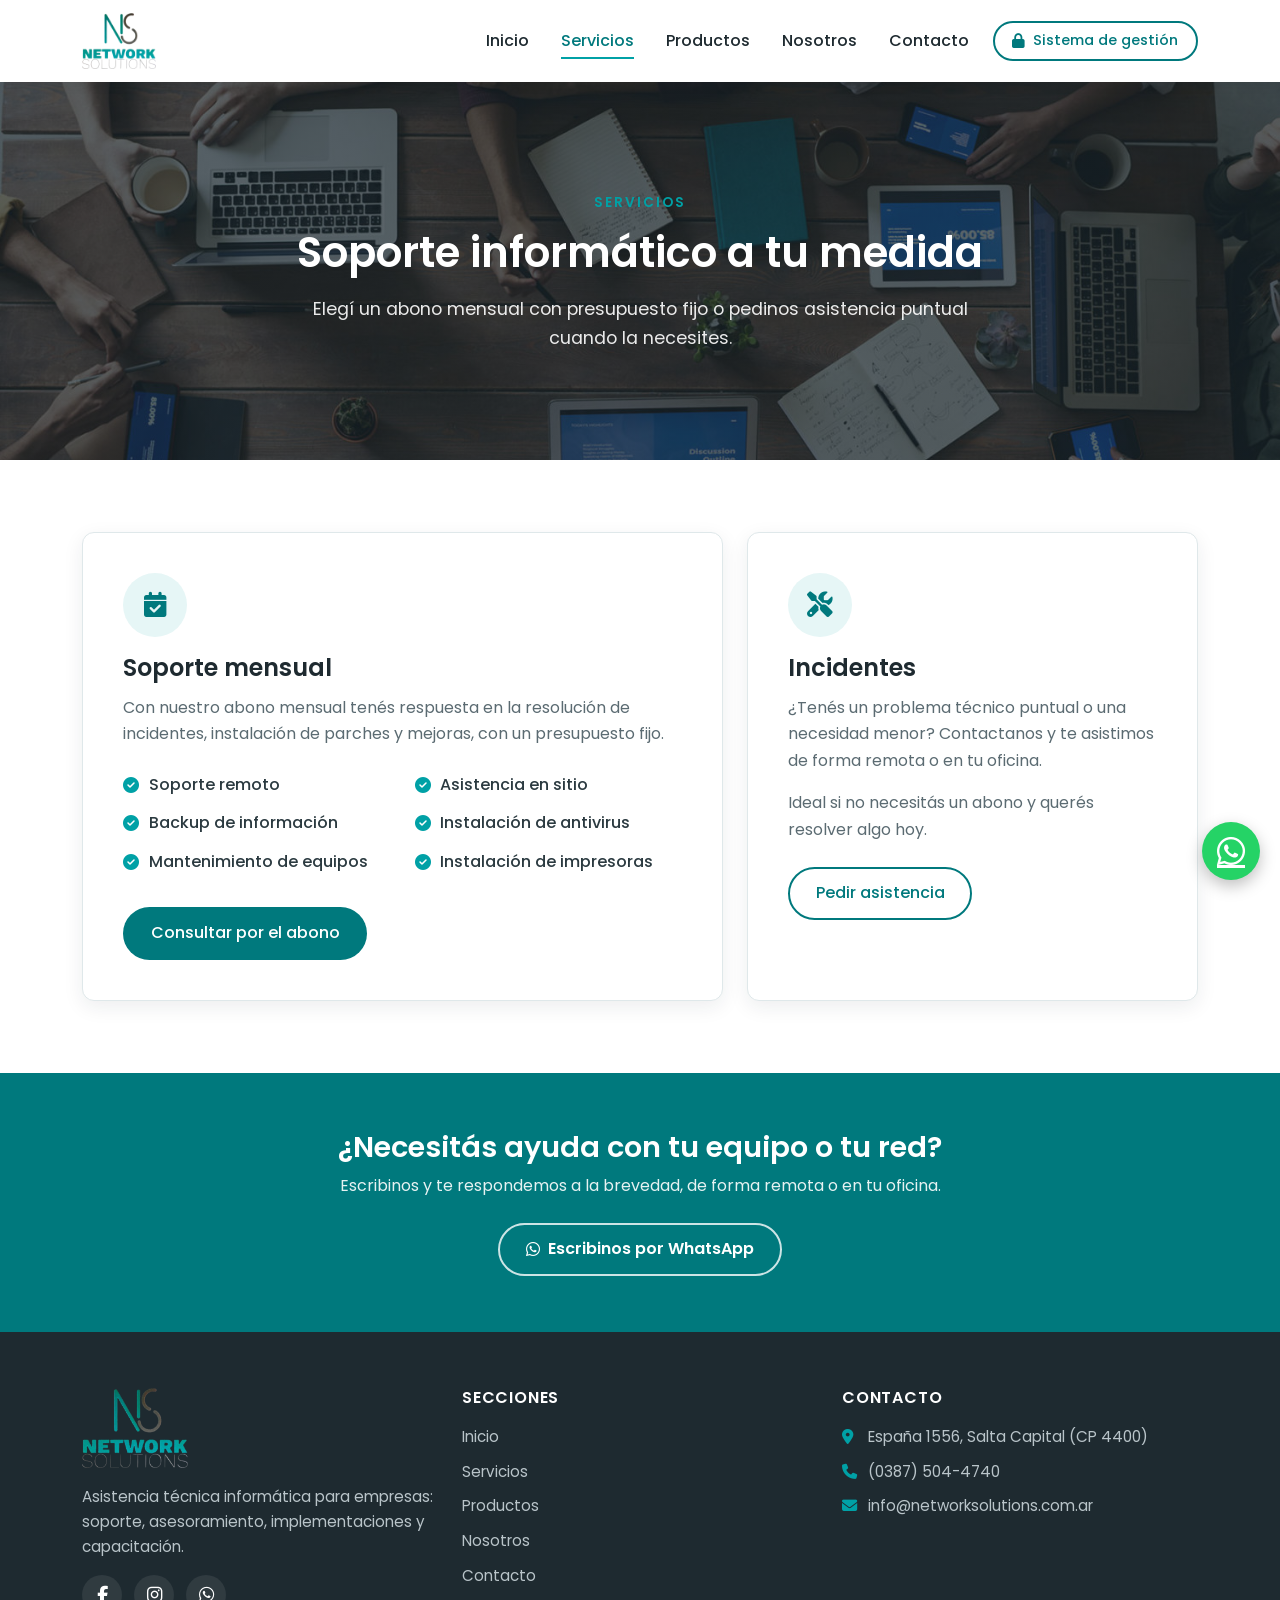
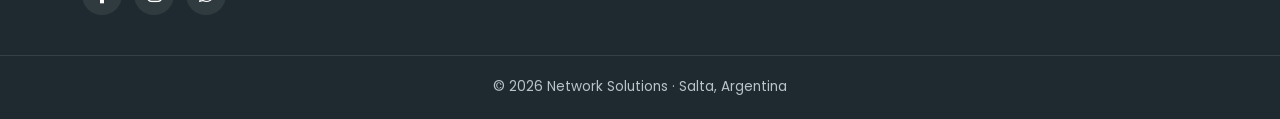
<file: pages/servicios.html>
<!DOCTYPE html>
<html lang="es">

<head>
    <meta charset="UTF-8">
    <meta name="viewport" content="width=device-width, initial-scale=1.0">
    <meta name="description" content="Abono de soporte mensual y asistencia por incidentes, remota o en sitio, para empresas en Salta.">
    <title>Servicios | Network Solutions</title>
    <link rel="icon" href="../img/Logo_NS.png">
    <link href="https://cdn.jsdelivr.net/npm/bootstrap@5.2.3/dist/css/bootstrap.min.css" rel="stylesheet"
        integrity="sha384-rbsA2VBKQhggwzxH7pPCaAqO46MgnOM80zW1RWuH61DGLwZJEdK2Kadq2F9CUG65" crossorigin="anonymous">
    <link rel="stylesheet" href="https://cdnjs.cloudflare.com/ajax/libs/font-awesome/6.7.2/css/all.min.css">
    <link rel="stylesheet" href="../css/estilos.css">
</head>

<body>
    <!-- ENCABEZADO -->
    <header>
        <nav class="navbar navbar-expand-lg navbar-ns sticky-top">
            <div class="container">
                <a class="navbar-brand" href="../index.html">
                    <img src="../img/logo-ns.png" class="logo-nav" alt="Network Solutions">
                </a>
                <button class="navbar-toggler" type="button" data-bs-toggle="collapse" data-bs-target="#menu"
                    aria-controls="menu" aria-expanded="false" aria-label="Abrir menú">
                    <span class="navbar-toggler-icon"></span>
                </button>
                <div class="collapse navbar-collapse" id="menu">
                    <ul class="navbar-nav ms-auto">
                    <li class="nav-item"><a class="nav-link" href="../index.html">Inicio</a></li>
                    <li class="nav-item"><a class="nav-link active" aria-current="page" href="../pages/servicios.html">Servicios</a></li>
                    <li class="nav-item"><a class="nav-link" href="../pages/productos.html">Productos</a></li>
                    <li class="nav-item"><a class="nav-link" href="../pages/nosotros.html">Nosotros</a></li>
                    <li class="nav-item"><a class="nav-link" href="../pages/contacto.html">Contacto</a></li>
                    <li class="nav-item nav-gestion"><a class="btn-ns-outline btn-gestion" href="../gestion/" target="_blank" rel="noopener"><i class="fa-solid fa-lock"></i> Sistema de gestión</a></li>
                    </ul>
                </div>
            </div>
        </nav>
    </header>

    <main>
        <!-- PORTADA -->
        <section class="hero hero-servicios">
            <div class="container">
                <span class="etiqueta">Servicios</span>
                <h1>Soporte informático a tu medida</h1>
                <p>Elegí un abono mensual con presupuesto fijo o pedinos asistencia puntual cuando la necesites.</p>
            </div>
        </section>

        <section class="seccion">
            <div class="container">
                <div class="row g-4">
                    <div class="col-lg-7">
                        <div class="plan">
                            <span class="icono-circulo"><i class="fa-solid fa-calendar-check"></i></span>
                            <h3 class="mt-3">Soporte mensual</h3>
                            <p>Con nuestro abono mensual tenés respuesta en la resolución de incidentes, instalación de
                                parches y mejoras, con un presupuesto fijo.</p>
                            <ul class="lista-check">
                                <li><i class="fa-solid fa-circle-check"></i> Soporte remoto</li>
                                <li><i class="fa-solid fa-circle-check"></i> Asistencia en sitio</li>
                                <li><i class="fa-solid fa-circle-check"></i> Backup de información</li>
                                <li><i class="fa-solid fa-circle-check"></i> Instalación de antivirus</li>
                                <li><i class="fa-solid fa-circle-check"></i> Mantenimiento de equipos</li>
                                <li><i class="fa-solid fa-circle-check"></i> Instalación de impresoras</li>
                            </ul>
                            <a href="https://wa.me/5493875044740?text=Hola%2C%20quisiera%20informaci%C3%B3n%20sobre%20el%20abono%20de%20soporte%20mensual" class="btn-ns" target="_blank" rel="noopener">Consultar por el abono</a>
                        </div>
                    </div>
                    <div class="col-lg-5">
                        <div class="plan">
                            <span class="icono-circulo"><i class="fa-solid fa-screwdriver-wrench"></i></span>
                            <h3 class="mt-3">Incidentes</h3>
                            <p>¿Tenés un problema técnico puntual o una necesidad menor? Contactanos y te asistimos de
                                forma remota o en tu oficina.</p>
                            <p>Ideal si no necesitás un abono y querés resolver algo hoy.</p>
                            <a href="https://wa.me/5493875044740?text=Hola%2C%20necesito%20asistencia%20t%C3%A9cnica%20por%20un%20incidente" class="btn-ns-outline mt-2" target="_blank" rel="noopener">Pedir asistencia</a>
                        </div>
                    </div>
                </div>
            </div>
        </section>

        <!-- LLAMADA A LA ACCIÓN -->
        <section class="cta">
            <div class="container">
                <h2>¿Necesitás ayuda con tu equipo o tu red?</h2>
                <p>Escribinos y te respondemos a la brevedad, de forma remota o en tu oficina.</p>
                <a href="https://wa.me/5493875044740?text=Hola%2C%20quisiera%20hacer%20una%20consulta" class="btn-ns-light" target="_blank" rel="noopener"><i class="fa-brands fa-whatsapp"></i> Escribinos por WhatsApp</a>
            </div>
        </section>
    </main>

    <!-- PIE DE PÁGINA -->
    <footer>
        <div class="container">
            <div class="row gy-4">
                <div class="col-md-4">
                    <img src="../img/logo-ns.png" class="logo-pie" alt="Network Solutions">
                    <p>Asistencia técnica informática para empresas: soporte, asesoramiento, implementaciones y capacitación.</p>
                    <div class="redes">
                        <a href="https://www.facebook.com/" target="_blank" rel="noopener" aria-label="Facebook"><i class="fa-brands fa-facebook-f"></i></a>
                        <a href="https://www.instagram.com/" target="_blank" rel="noopener" aria-label="Instagram"><i class="fa-brands fa-instagram"></i></a>
                        <a href="https://wa.me/5493875044740" target="_blank" rel="noopener" aria-label="WhatsApp"><i class="fa-brands fa-whatsapp"></i></a>
                    </div>
                </div>
                <div class="col-md-4">
                    <h4>SECCIONES</h4>
                    <ul>
                        <li><a href="../index.html">Inicio</a></li>
                        <li><a href="../pages/servicios.html">Servicios</a></li>
                        <li><a href="../pages/productos.html">Productos</a></li>
                        <li><a href="../pages/nosotros.html">Nosotros</a></li>
                        <li><a href="../pages/contacto.html">Contacto</a></li>
                    </ul>
                </div>
                <div class="col-md-4">
                    <h4>CONTACTO</h4>
                    <ul>
                        <li><i class="fa-solid fa-location-dot"></i> España 1556, Salta Capital (CP 4400)</li>
                        <li><i class="fa-solid fa-phone"></i> <a href="tel:+543875044740">(0387) 504-4740</a></li>
                        <li><i class="fa-solid fa-envelope"></i> <a href="mailto:info@networksolutions.com.ar">info@networksolutions.com.ar</a></li>
                    </ul>
                </div>
            </div>
        </div>
        <div class="pie-final">© 2026 Network Solutions · Salta, Argentina</div>
    </footer>

    <!-- BOTÓN FLOTANTE DE WHATSAPP -->
    <a href="https://wa.me/5493875044740?text=Hola%2C%20quisiera%20hacer%20una%20consulta" class="wasap" target="_blank" rel="noopener" aria-label="Escribinos por WhatsApp">
        <i class="fa-brands fa-whatsapp"></i>
    </a>

    <script src="https://cdn.jsdelivr.net/npm/bootstrap@5.2.3/dist/js/bootstrap.bundle.min.js"
        integrity="sha384-kenU1KFdBIe4zVF0s0G1M5b4hcpxyD9F7jL+jjXkk+Q2h455rYXK/7HAuoJl+0I4"
        crossorigin="anonymous"></script>
</body>

</html>
</file>
<file: css/estilos.css>
@import url("https://fonts.googleapis.com/css2?family=Poppins:wght@300;400;500;600;700&display=swap");
* {
  margin: 0;
  padding: 0;
  box-sizing: border-box;
}

html {
  scroll-behavior: smooth;
}

body {
  font-family: "Poppins", sans-serif;
  color: #2b3a40;
  background: #ffffff;
  line-height: 1.65;
  display: flex;
  flex-direction: column;
  min-height: 100vh;
}

main {
  flex: 1;
}

img {
  max-width: 100%;
}

a {
  color: #00797d;
}

h1, h2, h3, h4 {
  color: #1e2a30;
  font-weight: 600;
  line-height: 1.25;
}

.seccion {
  padding: 4.5rem 0;
}

.seccion-suave {
  background: #f4f8f8;
}

.titulo-seccion {
  text-align: center;
  margin-bottom: 2.75rem;
}
.titulo-seccion h2 {
  font-size: 2rem;
  margin-bottom: 0.75rem;
}
.titulo-seccion h2::after {
  content: "";
  display: block;
  width: 56px;
  height: 4px;
  margin: 0.75rem auto 0;
  border-radius: 2px;
  background: #00a1a6;
}
.titulo-seccion p {
  color: #5b6b72;
  max-width: 640px;
  margin: 0 auto;
}

.btn-ns,
.btn-ns-outline,
.btn-ns-light {
  display: inline-flex;
  align-items: center;
  gap: 0.5rem;
  padding: 0.7rem 1.6rem;
  border-radius: 50px;
  font-weight: 500;
  text-decoration: none;
  border: 2px solid transparent;
  transition: background 0.2s, color 0.2s, border-color 0.2s;
  cursor: pointer;
}

.btn-ns {
  background: #00797d;
  color: #ffffff;
}
.btn-ns:hover {
  background: #00666a;
  color: #ffffff;
}

.btn-ns-outline {
  background: transparent;
  color: #00797d;
  border-color: #00797d;
}
.btn-ns-outline:hover {
  background: #00797d;
  color: #ffffff;
}

.btn-ns-light {
  background: transparent;
  color: #ffffff;
  border-color: rgba(255, 255, 255, 0.8);
}
.btn-ns-light:hover {
  background: #ffffff;
  color: #1e2a30;
}

.navbar-ns {
  background: #ffffff;
  box-shadow: 0 2px 12px rgba(30, 42, 48, 0.08);
  padding: 0.5rem 0;
}
.navbar-ns .logo-nav {
  height: 56px;
  width: auto;
}
.navbar-ns .nav-link {
  color: #1e2a30;
  font-weight: 500;
  padding: 0.5rem 1rem !important;
  position: relative;
}
.navbar-ns .nav-link::after {
  content: "";
  position: absolute;
  left: 1rem;
  right: 1rem;
  bottom: 0.2rem;
  height: 2px;
  background: #00a1a6;
  transform: scaleX(0);
  transition: transform 0.2s;
}
.navbar-ns .nav-link:hover, .navbar-ns .nav-link.active {
  color: #00797d;
}
.navbar-ns .nav-link:hover::after, .navbar-ns .nav-link.active::after {
  transform: scaleX(1);
}

.hero {
  color: #ffffff;
  text-align: center;
  display: flex;
  align-items: center;
  min-height: 42vh;
  padding: 4rem 0;
}
.hero h1 {
  color: #ffffff;
  font-size: 2.6rem;
  font-weight: 600;
  margin-bottom: 1rem;
}
.hero p {
  font-size: 1.1rem;
  max-width: 720px;
  margin: 0 auto;
  color: rgba(255, 255, 255, 0.9);
}
.hero .etiqueta {
  display: inline-block;
  font-size: 0.85rem;
  letter-spacing: 0.15em;
  text-transform: uppercase;
  color: #00a1a6;
  font-weight: 600;
  margin-bottom: 0.75rem;
}
.hero .hero-botones {
  margin-top: 2rem;
  display: flex;
  gap: 1rem;
  justify-content: center;
  flex-wrap: wrap;
}

.hero-inicio {
  background-image: linear-gradient(rgba(30, 42, 48, 0.66), rgba(30, 42, 48, 0.66)), url("../img/bienve1.jpg");
  background-size: cover;
  background-position: center;
  min-height: 78vh;
}

.hero-servicios {
  background-image: linear-gradient(rgba(30, 42, 48, 0.62), rgba(30, 42, 48, 0.62)), url("../img/abono.jpg");
  background-size: cover;
  background-position: center;
}

.hero-productos {
  background-image: linear-gradient(rgba(30, 42, 48, 0.7), rgba(30, 42, 48, 0.7)), url("../img/accesorio.jpg");
  background-size: cover;
  background-position: center;
}

.hero-nosotros {
  background-image: linear-gradient(rgba(30, 42, 48, 0.62), rgba(30, 42, 48, 0.62)), url("../img/nosotros.jpg");
  background-size: cover;
  background-position: center;
}

.hero-contacto {
  background-image: linear-gradient(rgba(30, 42, 48, 0.62), rgba(30, 42, 48, 0.62)), url("../img/implementa1.jpg");
  background-size: cover;
  background-position: center;
}

.tarjeta {
  background: #ffffff;
  border: 1px solid #dfe8ea;
  border-radius: 12px;
  box-shadow: 0 6px 20px rgba(30, 42, 48, 0.08);
  transition: transform 0.2s, box-shadow 0.2s;
}
.tarjeta:hover {
  transform: translateY(-4px);
  box-shadow: 0 12px 28px rgba(30, 42, 48, 0.14);
}
.tarjeta {
  padding: 2rem 1.5rem;
  height: 100%;
  text-align: center;
}
.tarjeta h3 {
  font-size: 1.15rem;
  margin: 1rem 0 0.5rem;
}
.tarjeta p {
  color: #5b6b72;
  font-size: 0.95rem;
  margin: 0;
}

.icono-circulo {
  width: 64px;
  height: 64px;
  border-radius: 50%;
  background: #e6f6f6;
  color: #00797d;
  display: inline-flex;
  align-items: center;
  justify-content: center;
  font-size: 1.6rem;
}

.fila-destacada {
  align-items: center;
  margin-bottom: 4rem;
}
.fila-destacada:last-child {
  margin-bottom: 0;
}
.fila-destacada img {
  width: 100%;
  height: 320px;
  object-fit: cover;
  border-radius: 12px;
  box-shadow: 0 6px 20px rgba(30, 42, 48, 0.08);
}
.fila-destacada h3 {
  font-size: 1.5rem;
  margin-bottom: 1rem;
}
.fila-destacada p {
  color: #5b6b72;
}

.cta {
  background: #00797d;
  color: #ffffff;
  text-align: center;
  padding: 3.5rem 0;
}
.cta h2 {
  color: #ffffff;
  font-size: 1.8rem;
  margin-bottom: 0.5rem;
}
.cta p {
  color: rgba(255, 255, 255, 0.9);
  margin-bottom: 1.5rem;
}
.cta .btn-ns-light {
  font-weight: 600;
}

.plan {
  background: #ffffff;
  border: 1px solid #dfe8ea;
  border-radius: 12px;
  box-shadow: 0 6px 20px rgba(30, 42, 48, 0.08);
  transition: transform 0.2s, box-shadow 0.2s;
}
.plan:hover {
  transform: translateY(-4px);
  box-shadow: 0 12px 28px rgba(30, 42, 48, 0.14);
}
.plan {
  padding: 2.5rem;
  height: 100%;
}
.plan:hover {
  transform: none;
}
.plan h3 {
  font-size: 1.5rem;
  margin-bottom: 0.75rem;
}
.plan p {
  color: #5b6b72;
}

.lista-check {
  list-style: none;
  padding: 0;
  margin: 1.5rem 0 2rem;
  display: grid;
  grid-template-columns: 1fr 1fr;
  gap: 0.75rem 1.5rem;
}
.lista-check li {
  display: flex;
  align-items: center;
  gap: 0.6rem;
  font-weight: 500;
}
.lista-check i {
  color: #00a1a6;
}

.producto {
  background: #ffffff;
  border: 1px solid #dfe8ea;
  border-radius: 12px;
  box-shadow: 0 6px 20px rgba(30, 42, 48, 0.08);
  transition: transform 0.2s, box-shadow 0.2s;
}
.producto:hover {
  transform: translateY(-4px);
  box-shadow: 0 12px 28px rgba(30, 42, 48, 0.14);
}
.producto {
  height: 100%;
  overflow: hidden;
  display: flex;
  flex-direction: column;
}
.producto .producto-img {
  background: #ffffff;
  height: 200px;
  padding: 1.25rem;
  border-bottom: 1px solid #dfe8ea;
  display: flex;
  align-items: center;
  justify-content: center;
}
.producto .producto-img img {
  max-height: 100%;
  object-fit: contain;
}
.producto .producto-cuerpo {
  padding: 1.5rem;
  display: flex;
  flex-direction: column;
  flex: 1;
}
.producto .producto-cuerpo h3 {
  font-size: 1.15rem;
  margin-bottom: 0.5rem;
}
.producto .producto-cuerpo p {
  color: #5b6b72;
  font-size: 0.95rem;
  flex: 1;
}

.valor {
  border-left: 4px solid #00a1a6;
  background: #ffffff;
  border-radius: 0 12px 12px 0;
  padding: 1.5rem;
  box-shadow: 0 6px 20px rgba(30, 42, 48, 0.08);
  height: 100%;
}
.valor h3 {
  font-size: 1.1rem;
  margin-bottom: 0.5rem;
}
.valor p {
  color: #5b6b72;
  margin: 0;
  font-size: 0.95rem;
}

.form-ns {
  background: #ffffff;
  border: 1px solid #dfe8ea;
  border-radius: 12px;
  box-shadow: 0 6px 20px rgba(30, 42, 48, 0.08);
  transition: transform 0.2s, box-shadow 0.2s;
}
.form-ns:hover {
  transform: translateY(-4px);
  box-shadow: 0 12px 28px rgba(30, 42, 48, 0.14);
}
.form-ns {
  padding: 2.5rem;
}
.form-ns:hover {
  transform: none;
}
.form-ns h2 {
  font-size: 1.5rem;
  margin-bottom: 1.5rem;
}
.form-ns .form-label {
  font-weight: 500;
  color: #1e2a30;
}
.form-ns .form-control {
  border-radius: 8px;
  padding: 0.7rem 0.9rem;
  border-color: #dfe8ea;
}
.form-ns .form-control:focus {
  border-color: #00a1a6;
  box-shadow: 0 0 0 0.2rem rgba(0, 161, 166, 0.2);
}

.datos-contacto {
  list-style: none;
  padding: 0;
  margin: 0 0 1.5rem;
}
.datos-contacto li {
  display: flex;
  gap: 1rem;
  align-items: flex-start;
  margin-bottom: 1.25rem;
}
.datos-contacto i {
  width: 44px;
  height: 44px;
  flex-shrink: 0;
  border-radius: 50%;
  background: #e6f6f6;
  color: #00797d;
  display: inline-flex;
  align-items: center;
  justify-content: center;
}
.datos-contacto strong {
  display: block;
  color: #1e2a30;
}
.datos-contacto a, .datos-contacto span {
  color: #5b6b72;
  text-decoration: none;
}
.datos-contacto a:hover {
  color: #00797d;
}

.mapa {
  width: 100%;
  height: 260px;
  border: 0;
  border-radius: 12px;
  box-shadow: 0 6px 20px rgba(30, 42, 48, 0.08);
}

footer {
  background: #1e2a30;
  color: #b9c4c9;
  padding: 3.5rem 0 0;
  font-size: 0.95rem;
}
footer .logo-pie {
  height: 80px;
  width: auto;
  margin-bottom: 1rem;
}
footer h4 {
  color: #ffffff;
  font-size: 1rem;
  margin-bottom: 1rem;
  letter-spacing: 0.05em;
}
footer ul {
  list-style: none;
  padding: 0;
  margin: 0;
}
footer li {
  margin-bottom: 0.6rem;
}
footer li i {
  color: #00a1a6;
  width: 22px;
}
footer a {
  color: #b9c4c9;
  text-decoration: none;
}
footer a:hover {
  color: #00a1a6;
}

.redes {
  display: flex;
  gap: 0.75rem;
}
.redes a {
  width: 40px;
  height: 40px;
  border-radius: 50%;
  background: rgba(255, 255, 255, 0.08);
  display: inline-flex;
  align-items: center;
  justify-content: center;
  font-size: 1.1rem;
  color: #ffffff;
}
.redes a:hover {
  background: #00a1a6;
  color: #ffffff;
}

.pie-final {
  border-top: 1px solid rgba(255, 255, 255, 0.1);
  margin-top: 2.5rem;
  padding: 1.25rem 0;
  text-align: center;
  font-size: 0.85rem;
}

.wasap {
  position: fixed;
  right: 20px;
  bottom: 20px;
  width: 58px;
  height: 58px;
  border-radius: 50%;
  background: #25d366;
  color: #ffffff;
  display: flex;
  align-items: center;
  justify-content: center;
  font-size: 2rem;
  box-shadow: 0 6px 16px rgba(0, 0, 0, 0.25);
  z-index: 999;
  transition: transform 0.2s;
}
.wasap:hover {
  transform: scale(1.08);
  color: #ffffff;
}

@media screen and (max-width: 991px) {
  .navbar-ns .nav-link::after {
    display: none;
  }
  .navbar-ns .navbar-collapse {
    padding: 0.5rem 0 1rem;
  }
}
@media screen and (max-width: 768px) {
  .seccion {
    padding: 3rem 0;
  }
  .titulo-seccion h2 {
    font-size: 1.6rem;
  }
  .hero {
    min-height: 34vh;
    padding: 3rem 0;
  }
  .hero h1 {
    font-size: 1.8rem;
  }
  .hero p {
    font-size: 1rem;
  }
  .hero-inicio {
    min-height: 70vh;
  }
  .fila-destacada {
    margin-bottom: 3rem;
  }
  .fila-destacada img {
    height: 220px;
    margin-bottom: 1.5rem;
  }
  .lista-check {
    grid-template-columns: 1fr;
  }
  .plan, .form-ns {
    padding: 1.75rem;
  }
  .navbar-ns .logo-nav {
    height: 46px;
  }
  footer {
    text-align: center;
  }
  footer .redes {
    justify-content: center;
  }
  .wasap {
    width: 52px;
    height: 52px;
    font-size: 1.75rem;
    right: 14px;
    bottom: 14px;
  }
}

/* Botón de acceso al sistema de gestión (menú) */
.navbar-ns .nav-gestion {
  display: flex;
  align-items: center;
  margin-left: 0.5rem;
}
.navbar-ns .btn-gestion {
  padding: 0.4rem 1.1rem;
  font-size: 0.9rem;
}
@media (max-width: 991.98px) {
  .navbar-ns .nav-gestion {
    margin: 0.5rem 0 0.75rem 1rem;
  }
}
</file>
